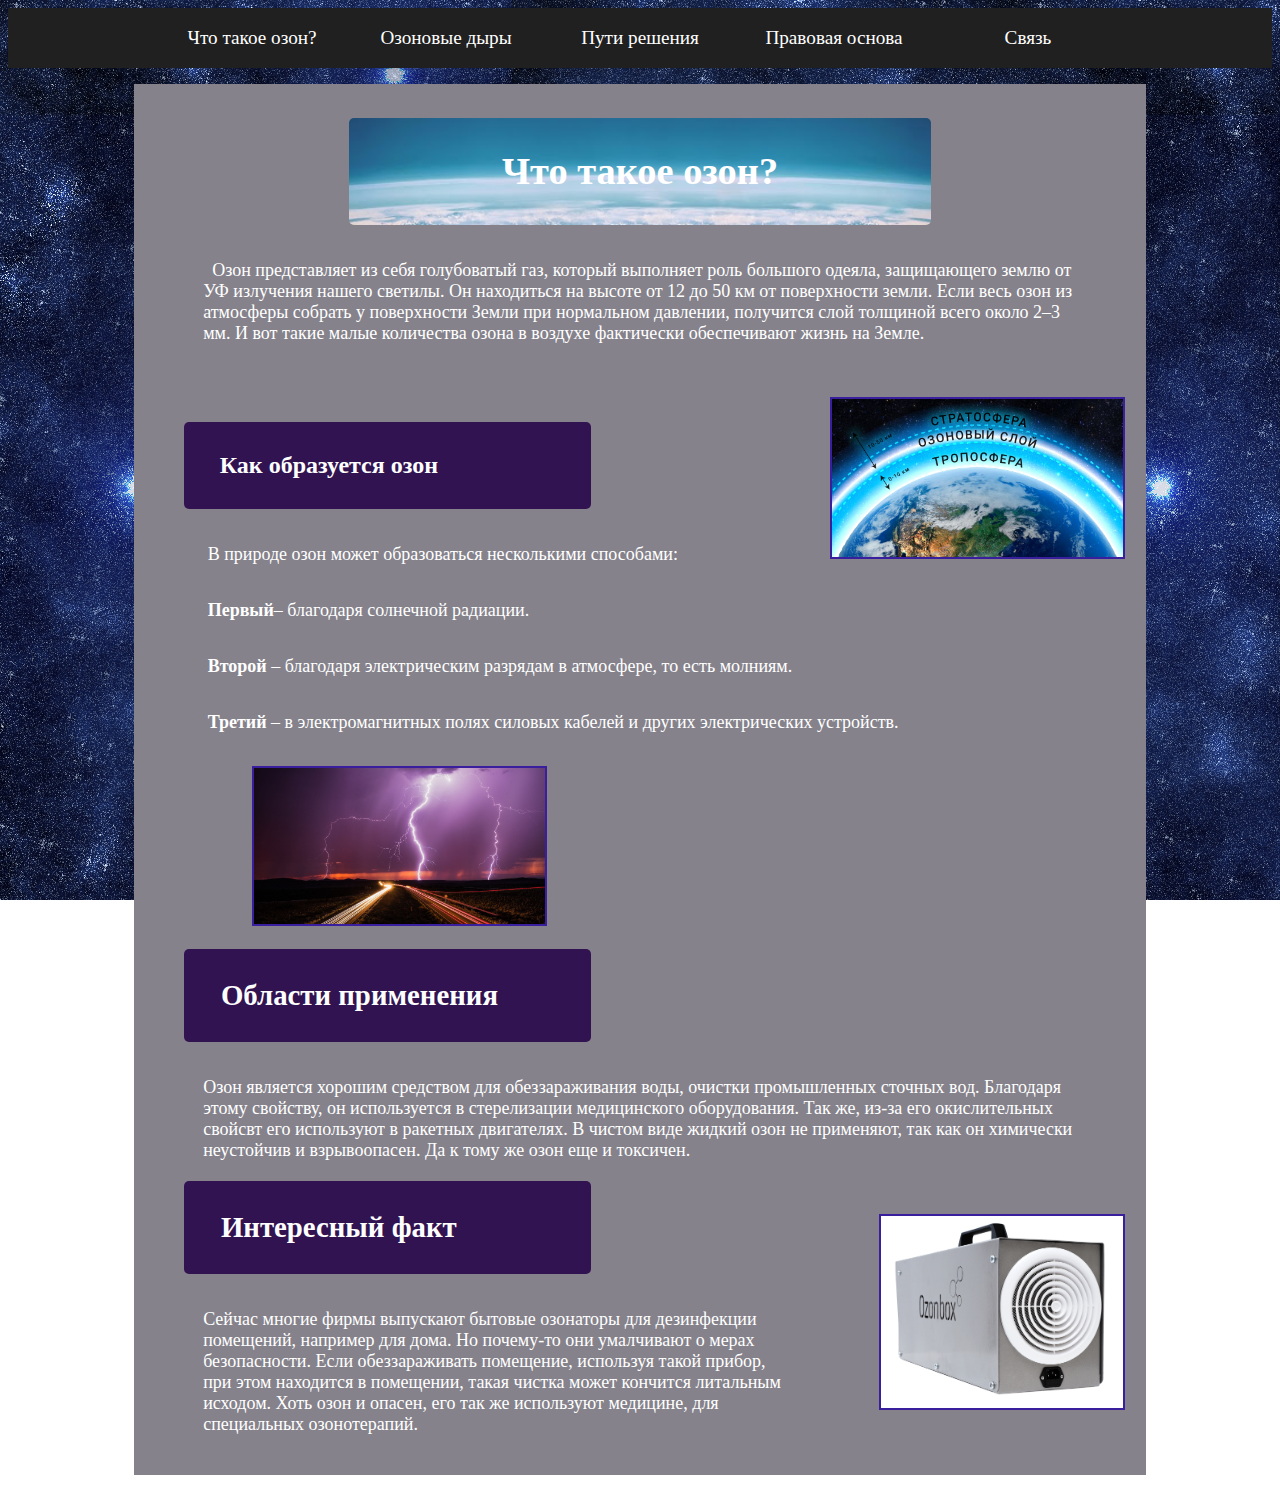
<file: озон/index.html>
<!DOCTYPE html>
<html>
  <head>
    <meta charset="utf-8">
    <title>Что такое озон?</title>
	<link href="style.css" rel="stylesheet">
  </head>
  <body>
 <div id="mainmenu">
    <ul>
      <li><a href="index.html"><big>Что такое озон?</big></a></li>
      <li><a href="page2.html"><big>Озоновые дыры</big></a></li>
      <li><a href="Page3.html"><big>Пути решения</big></a></li>
      <li align="center"><a href="Page4.html"><big>Правовая основа</big></a></li>
      <li align="center"><a href="https://vk.com/vlad12345g" target="_blank"><big>Связь</big></a></li>
  </ul>
</div>
</font>
 <div class="block">
<div class="mar">
	 <p>&nbsp</p>
	<div class="mob" style="" align="center"><div class="ot"> <div class="kr"><h1 class="f" align="center"><big>Что такое озон?</big></h1></div></div></div>
 <font size="4px">
 <font color="#FFFFFF">
  <p style="margin-left: 5%; margin-right:5%; margin-top: 35px;">&nbsp Озон представляет из себя голубоватый газ, который выполняет роль большого одеяла, защищающего землю от УФ излучения нашего светилы.
  Он находиться на высоте от 12 до 50 км от поверхности земли. Если весь озон из атмосферы собрать у поверхности Земли при нормальном давлении, получится слой толщиной всего около 2–3 мм. И вот такие малые 
  количества озона в воздухе фактически обеспечивают жизнь на Земле. </p></font>
  </font>
  </font>
  <div class="mobimg"><p><image src="2.jpg" align="right" style="width: 30%; margin-top: 35px; margin-left: 10%;  border: 2px solid #391E9E;"></p></div>
 <font size="4">
 </font>
 <font size="4"
  //<p style="margin-left: 5%; margin-right:5%; margin-top: 35px;">&nbsp </p>
  </font>
<h2 class="hr"style="padding:30px; margin-left: 3%; margin-top: 0px;"><strong>&nbspКак образуется озон</strong></h2>
 <font size="4">
  <font color="#FFFFFF">
   <p style="margin-left: 5%; margin-right:5%; margin-top: 35px;">&nbspВ природе озон может образоваться несколькими способами:  </p>
   <p style="margin-left: 5%; margin-right:5%; margin-top: 35px;">&nbsp<strong>Первый</strong>– благодаря солнечной радиации.</p>
   <p style="margin-left: 5%; margin-right:5%; margin-top: 35px;">&nbsp<strong>Второй</strong> – благодаря электрическим разрядам в атмосфере, то есть молниям.</p>
   <p style="margin-left: 5%; margin-right:5%; margin-top: 35px;">&nbsp<strong>Третий</strong> – в электромагнитных полях силовых кабелей и других электрических устройств.</P>
  </font>
   </font>
   <div class="mobimg"<p><image src="3.jpg" style="width: 30%; margin-top: 15px; margin-left: 10%;  border: 2px solid #391E9E;"></p></div>
   <h2 <div class="hr" style="padding:30px; margin-left: 3%; "><big>&nbspОбласти применения</big></h2> 
 <font size="4">
 <font color="#FFFFFF">
<p style="margin-left: 5%; margin-right:5%; margin-top: 35px;">Озон является хорошим средством для обеззараживания воды, очистки промышленных сточных вод. Благодаря этому свойству, он используется в стерелизации медицинского оборудования. Так же, из-за его окислительных свойсвт его используют в ракетных двигателях. В чистом виде жидкий озон не применяют, так как он химически неустойчив и взрывоопасен. Да к тому же озон еще и токсичен.</p>
</font>
</font>
<div class="mobimg"><p><image src="4.png" align="right" style="width: 25%; margin-top: 35px; margin-left: 10%;  border: 2px solid #391E9E;"></p></div>
  <h2 <div class="hr" style="padding:30px; margin-left: 3%;"><big>&nbspИнтересный факт</big></h2> 
  <font size="4">
  <font color="#FFFFFF">
  <p style="margin-left: 5%; margin-right:5%; margin-top: 35px; padding-bottom: 40px;">Сейчас многие фирмы выпускают бытовые озонаторы для дезинфекции помещений, например для дома. Но почему-то они умалчивают о мерах безопасности.
Если обеззараживать помещение, используя такой прибор, при этом находится в помещении, такая чистка может кончится литальным исходом. Хоть озон и опасен, его так же используют медицине, для специальных озонотерапий.</p>
</font>
</font>
</div>
</div>
</div>
</body>
</html>
</file>
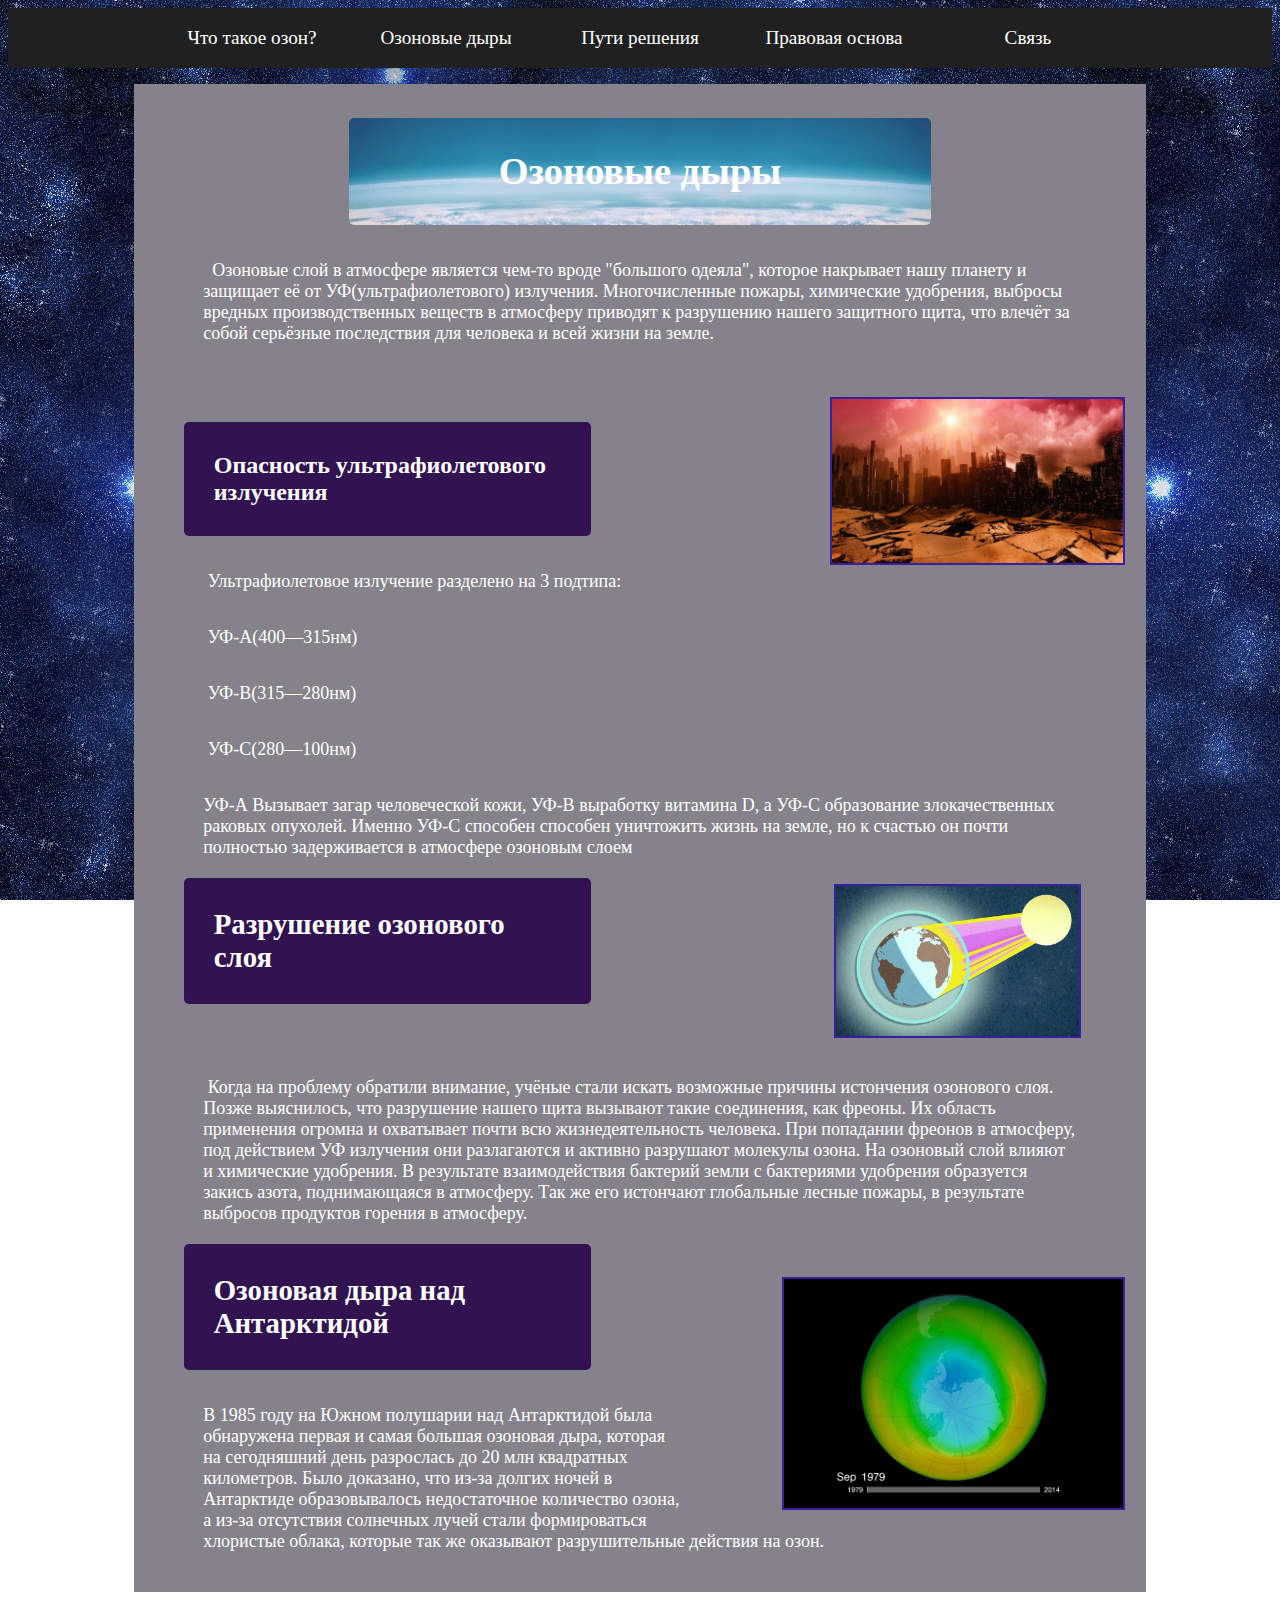
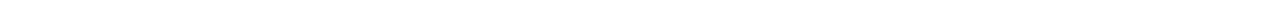
<file: озон/Page2.html>
<!DOCTYPE html>
<html>
  <head>
    <meta charset="utf-8">
    <title>Озоновые дыры</title>
	<link href="style.css" rel="stylesheet">
  </head>
  <body>
 <div id="mainmenu">
    <ul>
      <li><a href="index.html"><big>Что такое озон?</big></a></li>
      <li><a href="page2.html"><big>Озоновые дыры</big></a></li>
      <li><a href="Page3.html"><big>Пути решения</big></a></li>
      <li align="center"><a href="Page4.html"><big>Правовая основа</big></a></li>
      <li align="center"><a href="https://vk.com/vlad12345g" target="_blank"><big>Связь</big></a></li>
  </ul>
</div>
</font>
 <div class="block">
<div class="mar">
	 <p>&nbsp</p>
	<div class="mob" style="" align="center"> <div class="ot"><div class="kr"><h1 class="f" align="center"><big>Озоновые дыры</big></h1></div></div></div>
 <font size="4px">
 <font color="#FFFFFF">
  <p style="margin-left: 5%; margin-right:5%; margin-top: 35px;">&nbsp 
Озоновые слой в атмосфере является чем-то вроде "большого одеяла", которое накрывает нашу планету и защищает её от УФ(ультрафиолетового) излучения. 
Многочисленные пожары, химические удобрения, выбросы вредных производственных веществ в атмосферу приводят к разрушению нашего защитного щита, что  
влечёт за собой серьёзные последствия для человека и всей жизни на земле. 
 </p></font>
  </font>
  </font>
  <div class="mobimg"><p><image src="5.jpg" align="right" style="width: 30%; margin-top: 35px; margin-left: 10%;  border: 2px solid #391E9E;"></p></div>
 <font size="4">
 </font>
 <font size="4"
  //<p style="margin-left: 5%; margin-right:5%; margin-top: 35px;">&nbsp </p>
  </font>
<h2 class="hr"style="padding:30px; margin-left: 3%; margin-top: 0px;"><strong>Опасность ультрафиолетового излучения</strong></h2>
 <font size="4">
  <font color="#FFFFFF">
   <p style="margin-left: 5%; margin-right:5%; margin-top: 35px;">&nbspУльтрафиолетовое излучение разделено на 3 подтипа:</p>
   <p style="margin-left: 5%; margin-right:5%; margin-top: 35px;">&nbspУФ-A(400—315нм)</p>
   <p style="margin-left: 5%; margin-right:5%; margin-top: 35px;">&nbspУФ-B(315—280нм) </p>
   <p style="margin-left: 5%; margin-right:5%; margin-top: 35px;">&nbspУФ-C(280—100нм)</P>
   <p style="margin-left: 5%; margin-right:5%; margin-top: 35px;">УФ-А Вызывает загар человеческой кожи, УФ-B выработку витамина D, 
   а УФ-C образование злокачественных раковых опухолей. Именно УФ-C способен способен уничтожить жизнь на земле, но к счастью он почти
   полностью задерживается в атмосфере озоновым слоем</p>
  </font>
   </font>
   
   <h2 class="hr" style="padding:30px; margin-left: 3%; "><big>Разрушение озонового слоя</big></h2> <div class="mobimg"<p><image src="6.jpg" style="width: 25%; margin-top: -150px; margin-left: 70%;  border: 2px solid #391E9E;"></p></div>
 <font size="4">
 <font color="#FFFFFF">
<p style="margin-left: 5%; margin-right:5%; margin-top: 35px;">&nbspКогда на проблему обратили внимание, учёные стали искать возможные причины истончения озонового слоя. Позже выяснилось,
 что разрушение нашего щита вызывают такие соединения, как фреоны. Их область применения огромна и охватывает почти всю жизнедеятельность человека.
  При попадании фреонов в атмосферу, под действием УФ излучения они разлагаются и активно разрушают молекулы озона. На озоновый слой влияют и химические удобрения.
 В результате взаимодействия бактерий земли с бактериями удобрения образуется закись азота, поднимающаяся в атмосферу. Так же его истончают глобальные лесные пожары, в результате выбросов продуктов горения в атмосферу.
</p>
</font>
</font>
<div class="mobimg"><p><image src="8.gif" align="right" style="width: 35%; margin-top: 35px; margin-left: 10%;  border: 2px solid #391E9E;"></p></div>
  <h2 <div class="hr" style="padding:30px; margin-left: 3%;"><big>Озоновая дыра над Антарктидой</big></h2> 
  <font size="4">
  <font color="#FFFFFF">
  <p style="margin-left: 5%; margin-right:5%; margin-top: 35px; padding-bottom: 40px;">В 1985 году на Южном полушарии над Антарктидой была обнаружена первая и самая большая озоновая дыра, 
  которая на сегодняшний день разрослась до 20 млн квадратных километров. Было доказано, что из-за долгих ночей в Антарктиде образовывалось недостаточное количество озона, а из-за отсутствия 
  солнечных лучей стали формироваться хлористые облака, которые так же оказывают разрушительные действия на озон. </p>
  </font>
</</font>
</div>
</div>
</div>
</body>
</html>
</file>
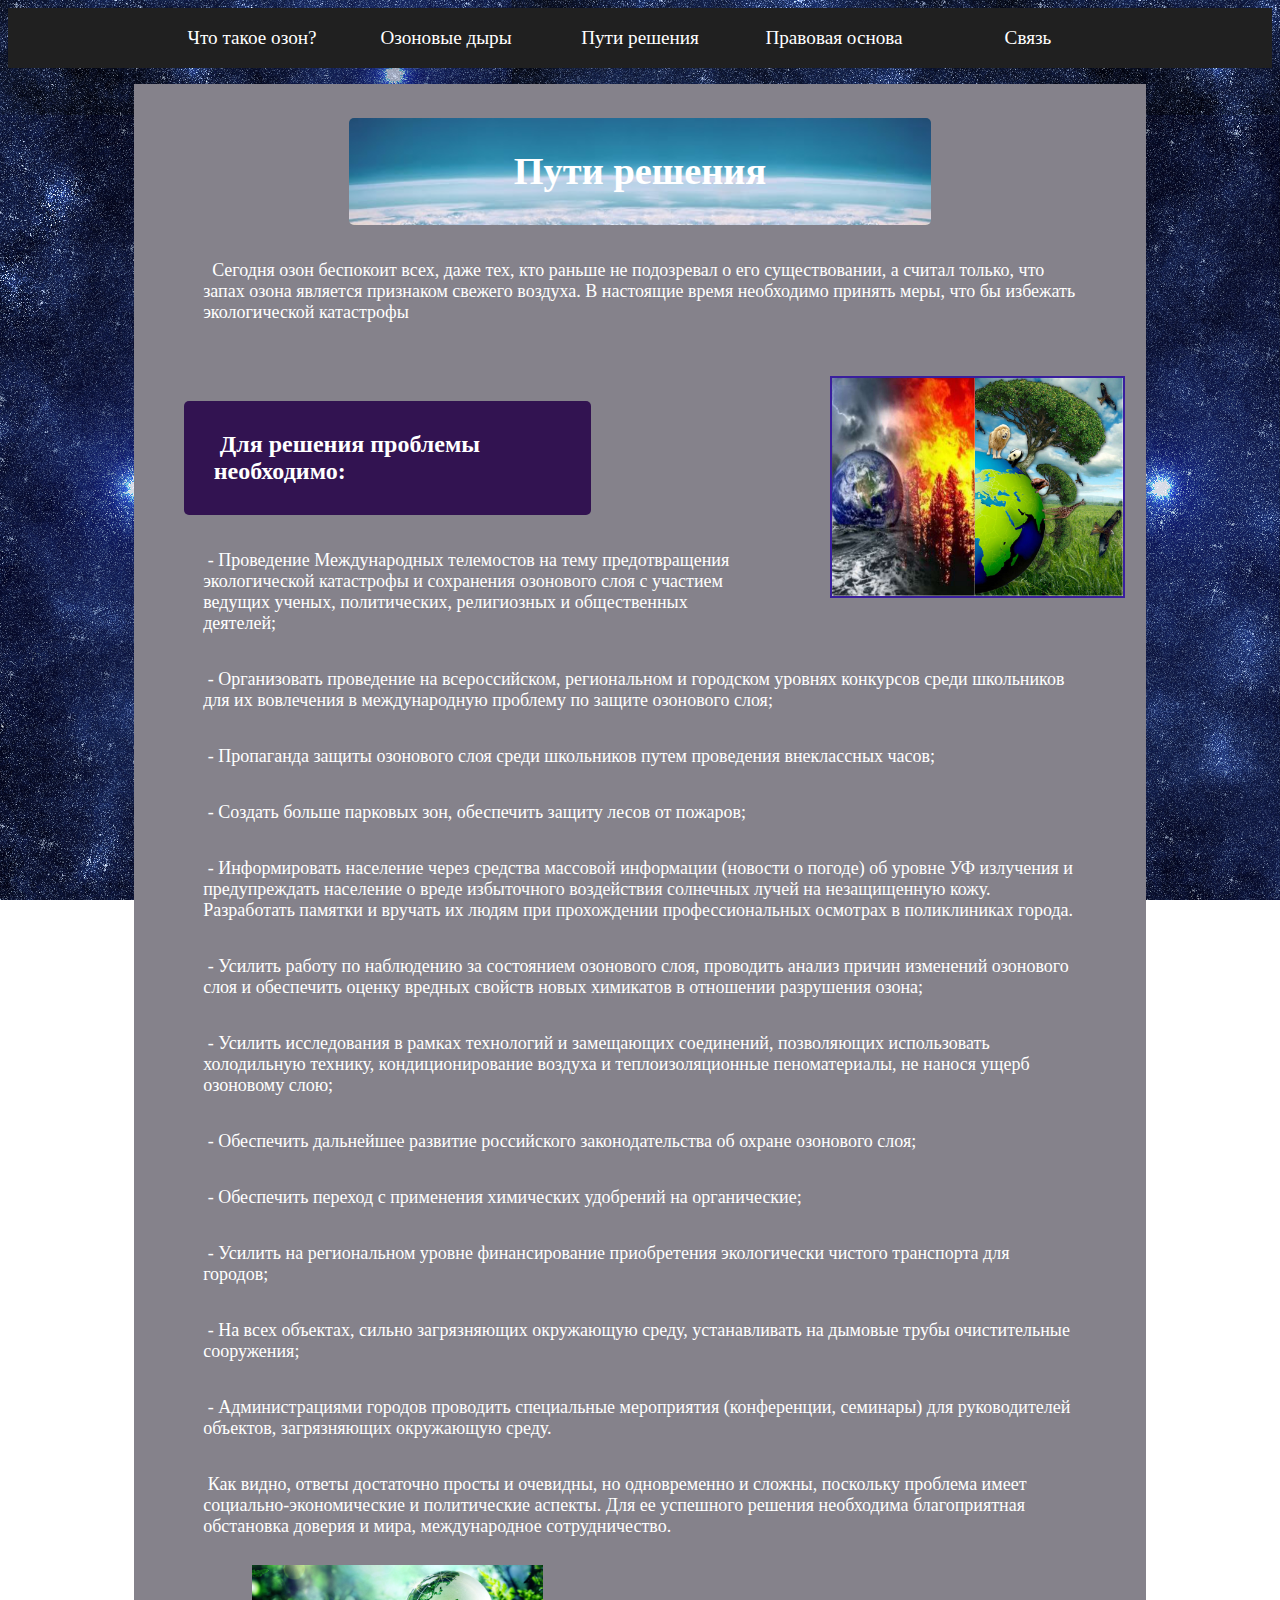
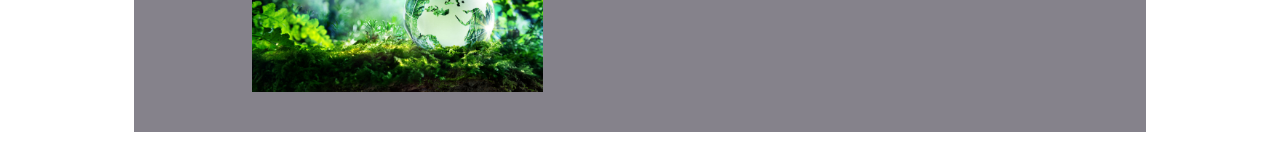
<file: озон/Page3.html>
<!DOCTYPE html>
<html>
  <head>
    <meta charset="utf-8">
    <title>Пути решения</title>
	<link href="style.css" rel="stylesheet">
  </head>
  <body>
 <div id="mainmenu">
    <ul>
      <li><a href="index.html"><big>Что такое озон?</big></a></li>
      <li><a href="page2.html"><big>Озоновые дыры</big></a></li>
      <li><a href="Page3.html"><big>Пути решения</big></a></li>
      <li align="center"><a href="Page4.html"><big>Правовая основа</big></a></li>
      <li align="center"><a href="https://vk.com/vlad12345g" target="_blank"><big>Связь</big></a></li>
  </ul>
</div>
</font>
 <div class="block">
<div class="mar">
	 <p>&nbsp</p>
	<div class="mob" style="" align="center"><div class="ot"> <div class="kr"><h1 class="f" align="center"><big>Пути решения</big></h1></div></div></div>
 <font size="4px">
 <font color="#FFFFFF">
  <p style="margin-left: 5%; margin-right:5%; margin-top: 35px;">&nbsp Сегодня озон беспокоит всех, даже тех, кто раньше не подозревал о его существовании, а считал только, что запах озона является признаком свежего воздуха. 
  В настоящие время необходимо принять меры, что бы избежать экологической катастрофы</p></font>
  </font>
  </font>
  <div class="mobimg"><p><image src="7.jpg" align="right" style="width: 30%; margin-top: 35px; margin-left: 10%;  border: 2px solid #391E9E;"></p></div>
 <font size="4">
 </font>
 <font size="4"
  //<p style="margin-left: 5%; margin-right:5%; margin-top: 35px;">&nbsp </p>
  </font>
<h2 class="hr"style="padding:30px; margin-left: 3%; margin-top: 0px;"><strong>&nbspДля решения проблемы необходимо:</strong></h2>
 <font size="4">
  <font color="#FFFFFF">
   <p style="margin-left: 5%; margin-right:5%; margin-top: 35px;">&nbsp- Проведение Международных телемостов на тему предотвращения экологической катастрофы и сохранения озонового
   слоя с участием ведущих ученых, политических, религиозных и общественных деятелей;</p>
   <p style="margin-left: 5%; margin-right:5%; margin-top: 35px;">&nbsp- Организовать проведение на всероссийском, региональном и городском уровнях  конкурсов среди школьников для их вовлечения в международную проблему по защите озонового слоя;</p>
   <p style="margin-left: 5%; margin-right:5%; margin-top: 35px;">&nbsp- Пропаганда защиты озонового слоя среди школьников путем проведения внеклассных часов;</P>
   <p style="margin-left: 5%; margin-right:5%; margin-top: 35px;">&nbsp- Создать больше парковых зон, обеспечить защиту лесов от пожаров; </p>
   <p style="margin-left: 5%; margin-right:5%; margin-top: 35px;">&nbsp- Информировать население через средства массовой информации (новости о погоде) об уровне УФ излучения и предупреждать население о вреде избыточного воздействия солнечных лучей на незащищенную кожу. 
   Разработать памятки и вручать их людям при прохождении профессиональных осмотрах в поликлиниках города.  </p>
   <p style="margin-left: 5%; margin-right:5%; margin-top: 35px;">&nbsp- Усилить работу по наблюдению за состоянием озонового слоя, проводить анализ причин изменений озонового слоя и обеспечить оценку вредных свойств новых химикатов в отношении разрушения озона;  </p>
   <p style="margin-left: 5%; margin-right:5%; margin-top: 35px;">&nbsp- Усилить исследования в рамках технологий и замещающих соединений, позволяющих использовать холодильную технику, кондиционирование воздуха и теплоизоляционные пеноматериалы, не нанося ущерб озоновому слою;  </p>
   <p style="margin-left: 5%; margin-right:5%; margin-top: 35px;">&nbsp- Обеспечить дальнейшее развитие российского законодательства об охране озонового слоя;  </p>
   <p style="margin-left: 5%; margin-right:5%; margin-top: 35px;">&nbsp- Обеспечить переход с применения химических удобрений на органические; </p>
   <p style="margin-left: 5%; margin-right:5%; margin-top: 35px;">&nbsp- Усилить на региональном уровне финансирование приобретения экологически чистого транспорта для городов; </p>
   <p style="margin-left: 5%; margin-right:5%; margin-top: 35px;">&nbsp- На всех объектах, сильно загрязняющих окружающую среду, устанавливать на дымовые трубы очистительные сооружения; </p>
   <p style="margin-left: 5%; margin-right:5%; margin-top: 35px;">&nbsp- Администрациями городов проводить специальные мероприятия (конференции, семинары) для руководителей объектов, загрязняющих окружающую среду. </p>
   <p style="margin-left: 5%; margin-right:5%; margin-top: 35px; padding-bottom: 60px;">&nbspКак видно, ответы достаточно просты и очевидны, но одновременно и сложны, поскольку проблема имеет социально-экономические и политические аспекты. Для ее успешного решения необходима благоприятная обстановка доверия и мира, международное сотрудничество. </p>
  <div class="mobimg"><p><image src="9.jpg" align="center" style="width: 30%; margin-top: -50px; margin-left: 10%;  padding-bottom: 40px;"></p></div>
 </font>
 </font>
</font>
</font>
</div>
</div>
</div>
</body>
</html>
</file>
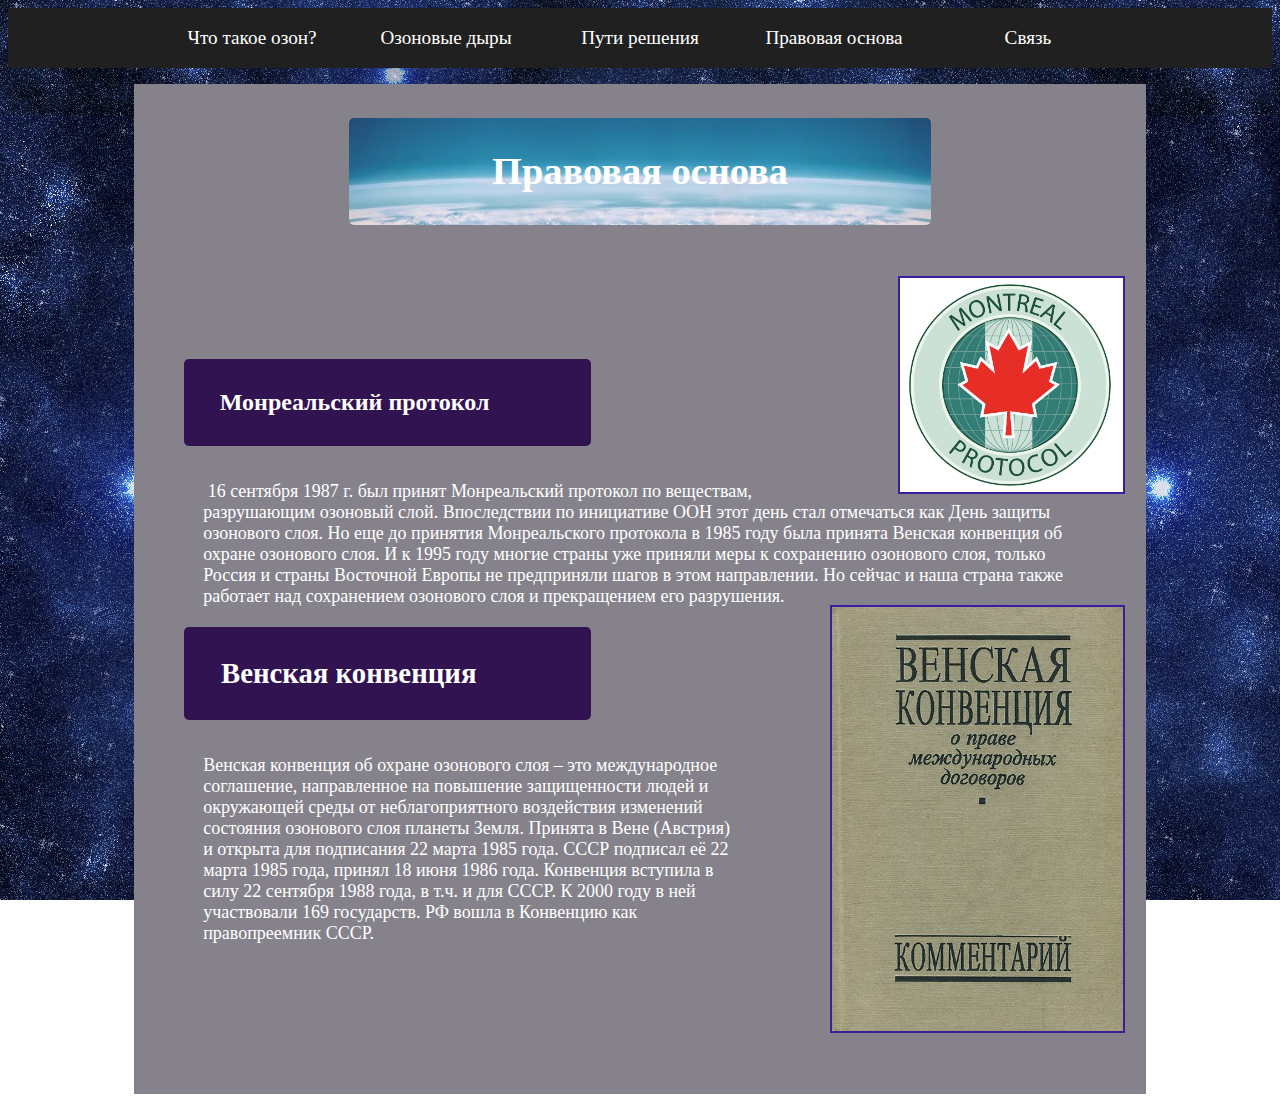
<file: озон/Page4.html>
<!DOCTYPE html>
<html>
  <head>
    <meta charset="utf-8">
    <title>Правовая основа</title>
	<link href="style.css" rel="stylesheet">
  </head>
  <body>
 <div id="mainmenu">
    <ul>
      <li><a href="index.html"><big>Что такое озон?</big></a></li>
      <li><a href="page2.html"><big>Озоновые дыры</big></a></li>
      <li><a href="Page3.html"><big>Пути решения</big></a></li>
      <li align="center"><a href="Page4.html"><big>Правовая основа</big></a></li>
      <li align="center"><a href="https://vk.com/vlad12345g" target="_blank"><big>Связь</big></a></li>
  </ul>
</div>
</font>
 <div class="block">
<div class="mar">
	 <p>&nbsp</p>
	<div class="mob" style="" align="center"><div class="ot"> <div class="kr"><h1 class="f"><big>Правовая основа</big></h1></div></div></div>  <div class="mobimg"><p><image src="10.jpg" align="right" style="width: 23%; margin-top: 35px; margin-left: 10%;  border: 2px solid #391E9E;"></p></div>
 <font size="4px">
 <font color="#FFFFFF">
  <p style="margin-left: 5%; margin-right:5%; margin-top: 35px;">&nbsp </p></font>
  </font>
  </font>

 <font size="4">
 </font>
 <font size="4"
  //<p style="margin-left: 5%; margin-right:5%; margin-top: 35px;">&nbsp </p>
  </font>
<h2 class="hr"style="padding:30px; margin-left: 3%; margin-top: 0px;"><strong>&nbspМонреальский протокол</strong></h2>
 <font size="4">
  <font color="#FFFFFF">
  <p style="margin-left: 5%; margin-right:5%; margin-top: 35px;">&nbsp16 сентября 1987 г. был принят Монреальский протокол по веществам, разрушающим озоновый слой. Впоследствии по инициативе ООН этот день стал отмечаться как День защиты озонового слоя.
Но еще до принятия Монреальского протокола в 1985 году была принята Венская конвенция об охране озонового слоя. И к 1995 году многие страны уже приняли меры к сохранению озонового слоя, только Россия и страны Восточной Европы не предприняли шагов в этом направлении.
 Но сейчас и наша страна также работает над сохранением озонового слоя и прекращением его разрушения.

 </p>
  </font>
   </font>
   <h2 <div class="hr" style="padding:30px; margin-left: 3%; "><big>&nbspВенская конвенция</big></h2> 
 <font size="4">
 <font color="#FFFFFF"><div class="mobimg"><p><image src="11.jpg" align="right" style="width: 30%; margin-top: -150px; margin-left: 10%;  border: 2px solid #391E9E;"></p></div>
<p style="margin-left: 5%; margin-right:5%; margin-top: 35px; padding-bottom: 150px;">Венская конвенция об охране озонового слоя – это международное соглашение, 
направленное на повышение защищенности людей и окружающей среды от неблагоприятного воздействия изменений состояния озонового слоя планеты Земля.
 Принята в Вене (Австрия) и открыта для подписания 22 марта 1985 года. СССР подписал её 22 марта 1985 года, принял 18 июня 1986 года. Конвенция
 вступила в силу 22 сентября 1988 года, в т.ч. и для СССР. К 2000 году в ней участвовали 169 государств. РФ вошла в Конвенцию как правопреемник СССР.</p>
</font>
</font>
</div>
</div>
</div>
</body>
</html>
</file>
<file: озон/style.css>
#mainmenu {
    background: #202020	;
    position: relative;
	text-align: center;
    overflow: hidden;
    height: 60px;
	white-space:nowrap;
}
#mainmenu ul {
    list-style: none;
    margin: 0;
    padding: 0;
    position: relative;
    left: 50%;
    float: left;
    font: 10px;
    height: 20px;
	white-space:nowrap;
}
#mainmenu ul li {
    position: relative;
    left: -50%;
    float: left;
    margin: 0 10px;
    height: 30px;
	white-space:nowrap;
	
}
#mainmenu ul li a {
    color: #fff;
    display: block;
    text-decoration: none;
    padding: 0 12px;
    line-height: 60px;
	white-space:nowrap;
	width: 150px;
}
#mainmenu ul li a:hover {
    background-color: #363636;
	white-space:nowrap;
	width: 150px;
	
}
 @media screen and (max-width: 1002px) {

#mainmenu {
    background: #202020;
    position: relative;
	text-align:center;
    overflow: hidden;
    height: 120px;
	white-space:nowrap;
}
#mainmenu ul {
    list-style: none;
    margin: 0;
    padding: 0;
    position: relative;
    left: 50%;
    float: left;
    font: 10px;
    height: 20p;
	white-space:nowrap;
}
#mainmenu ul li a {
    color: #fff;
    display: block;
    text-decoration: none;
    padding: 0 12px;
    line-height: 60px;
	white-space:nowrap;
}
#mainmenu ul li {
    position: relative;
    left: -50%;
    float: left;
    margin: 0 10px;
    height: 30px;
	white-space:nowrap;
	padding-top: 5px;
	margin-bottom: 20px;
    text-align: center;
	
}
#mainmenu ul li a:hover {
    background-color: #363636;
	white-space:nowrap;
}
.mob {
height: 60px;
font-size: 10px;
background-color: #4573D5;
text-align: center;
margin-bottom: 60px;
}
.hr{
font-size: 18px;
width: 170px;

}
.ot {
background-color: #4573D5;
border-radius: 5px; 

}
.mobimg {
}
}
  .kr {
    color: #fff; 
    padding: 10px; 
	margin-left: 20%;
	margin-right: 20%;
    border-radius: 5px; 
	}
	.hr {
	background:#321351; 
    color: #fff; 
    padding: 10px; 
	margin-left: 0%;
	margin-right: 55%;
    border-radius: 5px; 
	text-align: left;
	padding-right: 50px;
	}
	.block{
    background-color: #85828B;
    margin-left: 10%;
	margin-right: 10%;
	}
    body {
	  background-image: url(fon.png); 
	  background-attachment:fixed;
	}

    .f {
	font-size: 3;
	}
	.mar { 
		margin-left: 2%;
	    margin-right: 2%;
	}
	.mob {
	background-image: url(1.jpg);
	background-repeat: no-repeat; 
	background-size: 100%; 
	border-radius: 5px;
	margin-left: 20%; 
	width: 60%;
	text-align: center;
	}
</file>
